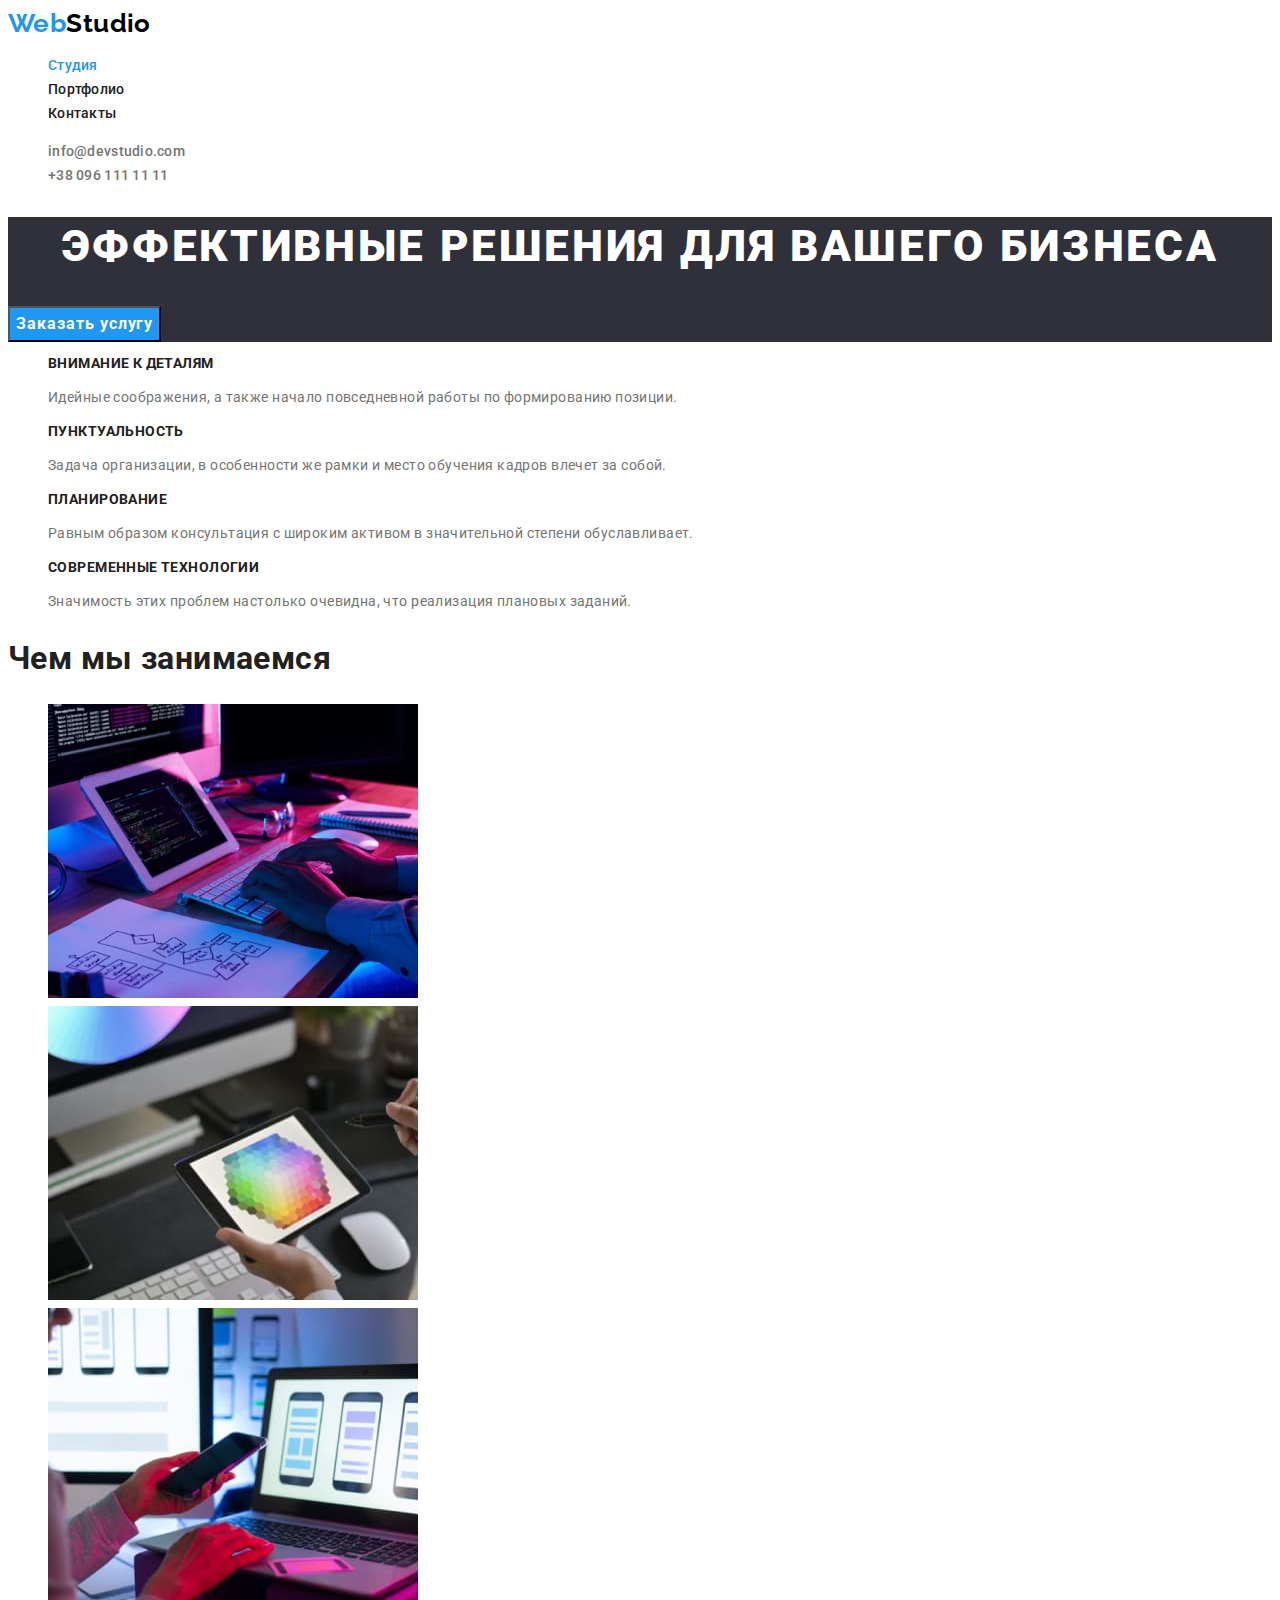
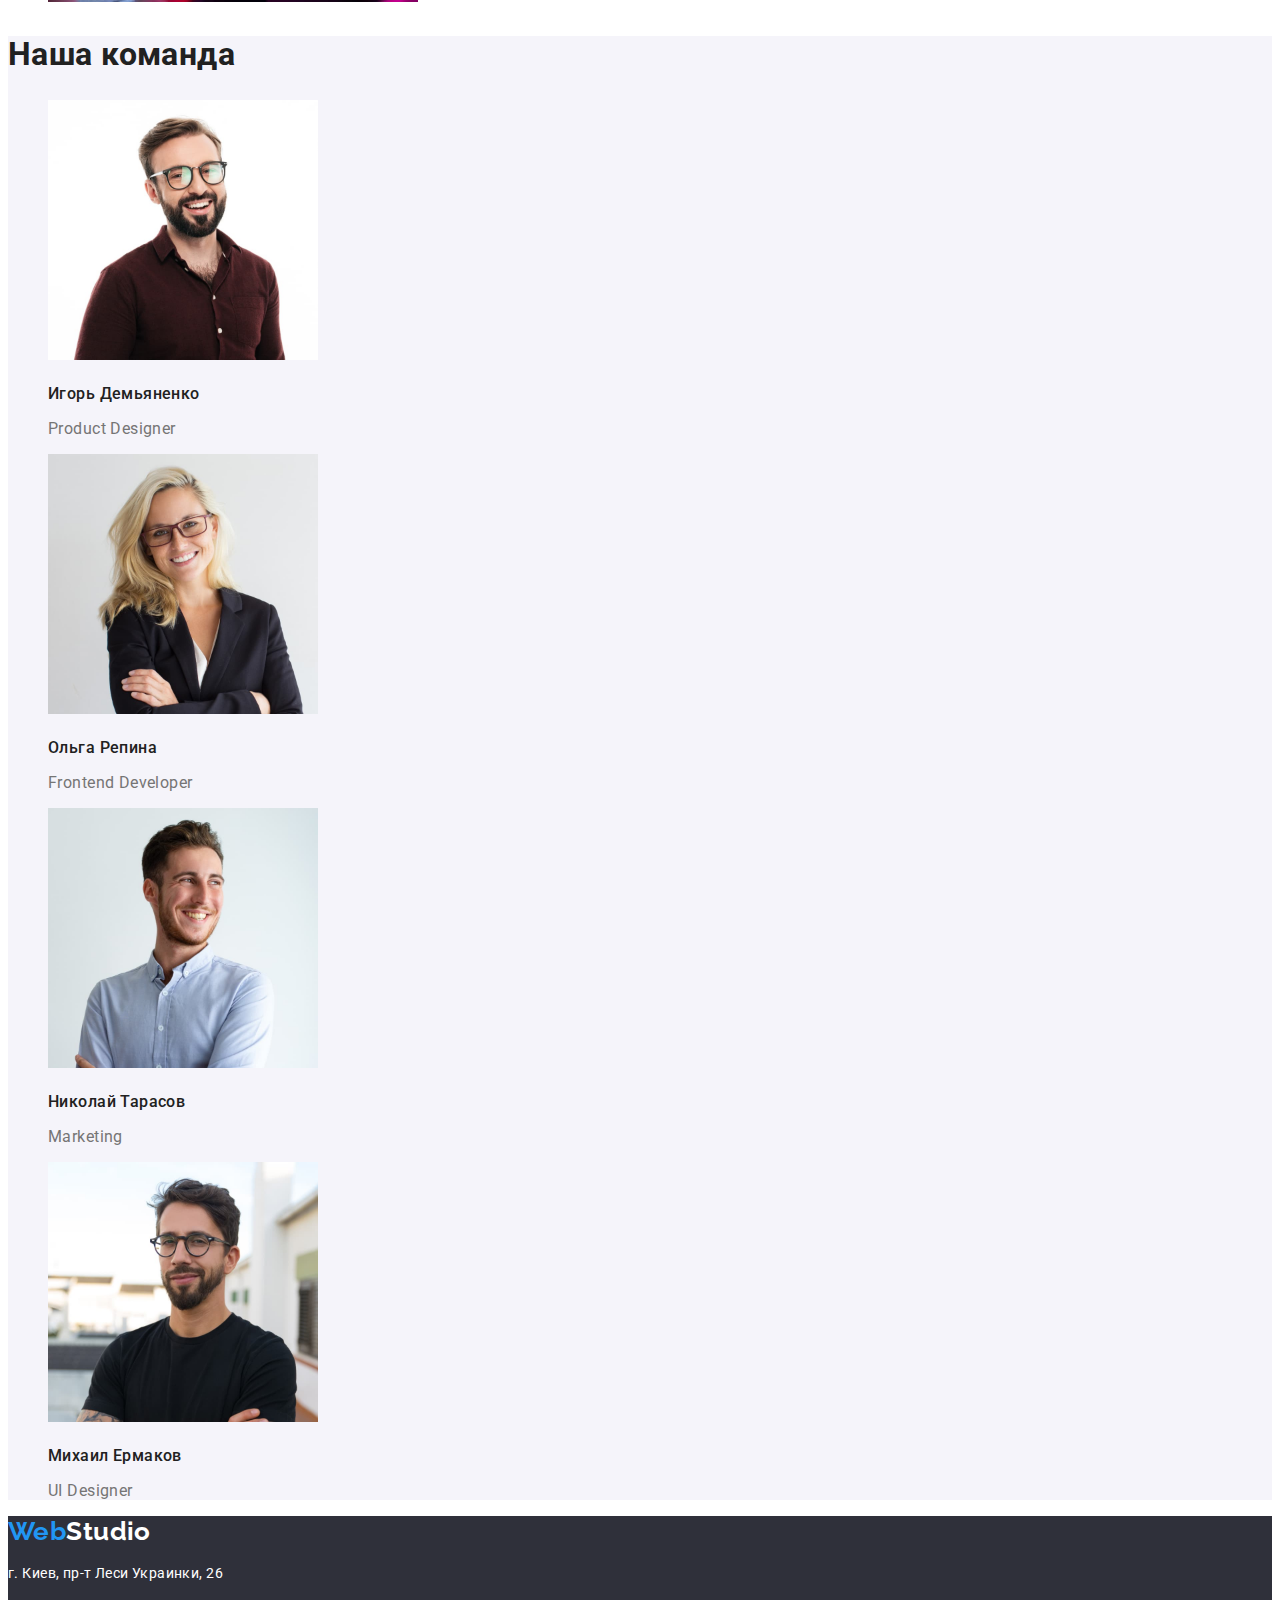
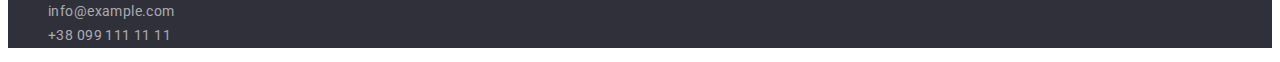
<file: index.html>
<!DOCTYPE html>
<html lang="ru">

<head>
   <meta charset="UTF-8">
   <meta http-equiv="X-UA-Compatible" content="IE=edge">
   <meta name="viewport" content="width=device-width, initial-scale=1.0">
   <link rel="preconnect" href="https://fonts.googleapis.com">
   <link rel="preconnect" href="https://fonts.gstatic.com" crossorigin>
   <link href="https://fonts.googleapis.com/css2?family=Raleway:wght@700&family=Roboto:wght@400;500;700;900&display=swap" rel="stylesheet">
   <link rel="stylesheet" href="./css/style.css">
   <title>Document</title>
</head>

<body>
<header>
  

     <nav>
      <a href="/" class="nav__logo"><span class="nav__logo_span">Web</span>Studio</a>

      <ul class="nav__list list">
         <li><a href="./index.html" class="nav__link-activ link">Студия</a></li>
         <li><a href="./portfolio.html" class="link">Портфолио</a></li>
         <li><a href="/" class="link">Контакты</a></li>
      </ul>
     </nav>
   
      <ul class="heder__contact list">
         <li> <a href="mailto:info@devstudio.com" class="contact__link link">info@devstudio.com</a> </li>
         <li><a href="tel:+380961111111" class="contact__link link">+38 096 111 11 11</a></li>
      </ul>

</header>


<main>
<!-- =====Герой===== -->
   <section class="hero">
      <h1 class="hero__title">Эффективные решения для вашего бизнеса</h1>
      <button type="button" class="hero__button">Заказать услугу</button>      
   </section>
<!-- =====Секція features=====-->
   <section class="features">
      <h2 class="visually-hidden">Features</h2>
      <ul class="features__list list">
         <li class="features__item">
      <h3 class="features__title title">Внимание к деталям</h3>
      <p class="features__about">Идейные соображения, а также начало повседневной работы по формированию позиции.</p>
         </li>
         <li class="features__item">
            <h3 class="features__title title">Пунктуальность</h3>
            <p class="features__about">Задача организации, в особенности же рамки и место обучения кадров влечет за собой.</p>
         </li>
         <li class="features__item">
            <h3 class="features__title title">Планирование</h3>
            <p class="features__about">Равным образом консультация с широким активом в значительной степени обуславливает.</p>
         </li>
         <li class="features__item">
            <h3 class="features__title title">Современные технологии</h3>
            <p class="features__about">Значимость этих проблем настолько очевидна, что реализация плановых заданий.</p>
         </li>
      </ul>
      </section>
<!-- =====Робота===== -->
           <section class="work">
               <h2 class="work__title title">Чем мы занимаемся</h2>
               <ul class="work__list list">
                  <li><img src="./img/box.jpg" alt="написання коду" width="370"></li>
                  <li><img src="./img/imgg.jpg" alt="робота" width="370"></li>
                  <li><img src="./img/images.jpg" alt="моніторинг" width="370"></li>
               </ul>
           </section>
<!-- =====Наша команда===== -->
           <section class="our-team">
              <h2 class="our-team__title title">Наша команда</h2>
           <ul class="our-team__list list"> 
              <li class="our-team__item">
                 <img src="./img/igor.jpg" alt="фото Ігор Дем'яненко" width="270">
                 <h3 class="our-team-name title">Игорь Демьяненко</h3>
                 <p class="our-team__about">Product Designer</p>
               </li>
              <li class="our-team__item">
                 <img src="./img/olga.jpg" alt="фото Ольга Репина" width="270">
                 <h3 class="our-team-name title">Ольга Репина</h3>
                 <p class="our-team__about">Frontend Developer</p>
               </li>
              <li class="our-team__item">
                 <img src="./img/nikolay.jpg" alt="фото Николай Тарасов" width="270">
                 <h3 class="our-team-name title">Николай Тарасов</h3>
                 <p class="our-team__about">Marketing</p>
               </li>
              <li class="our-team__item">
                 <img src="./img/mykchail.jpg" alt="фото Михаил Ермаков" width="270">
                 <h3 class="our-team-name title">Михаил Ермаков</h3>
                 <p class="our-team__about">UI Designer</p>
               </li>
            </ul>
              </section>
           
          </main>

<!-- =====Footer===== -->

<footer class="footer">
   <a href="/" class="nav__logo footer__logo"><span class="nav__logo_span">Web</span>Studio</a>
  <address class="address__footer">
       <p class="address__about">г. Киев, пр-т Леси Украинки, 26</p>
    <ul class="footer__list list">
       <li>
         <a href="mailto:info@example.com" class="footer__link link">info@example.com</a>
       </li>
       <li>
         <a href="tel:+380991111111" class="footer__link link">+38 099 111 11 11</a>
       </li>
   </ul>
   </address>
  </footer>
</body>

</html>
</file>
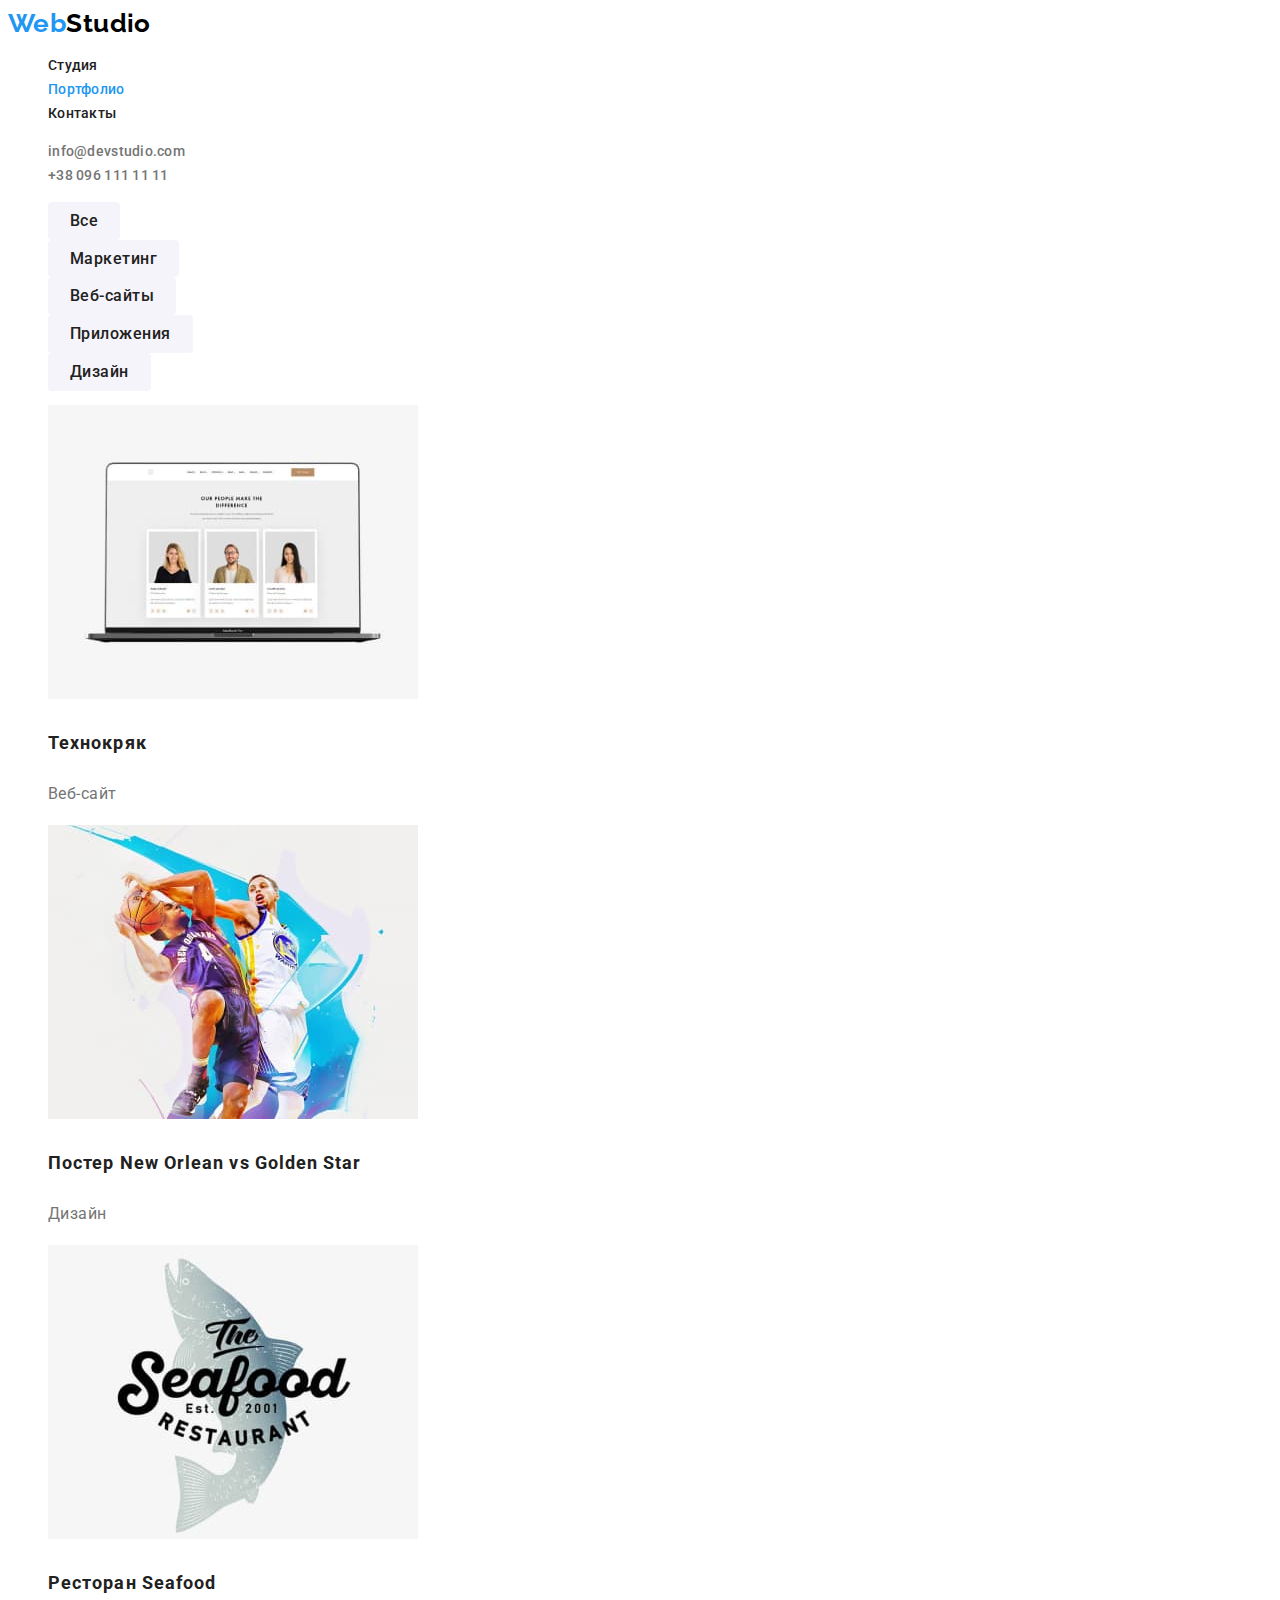
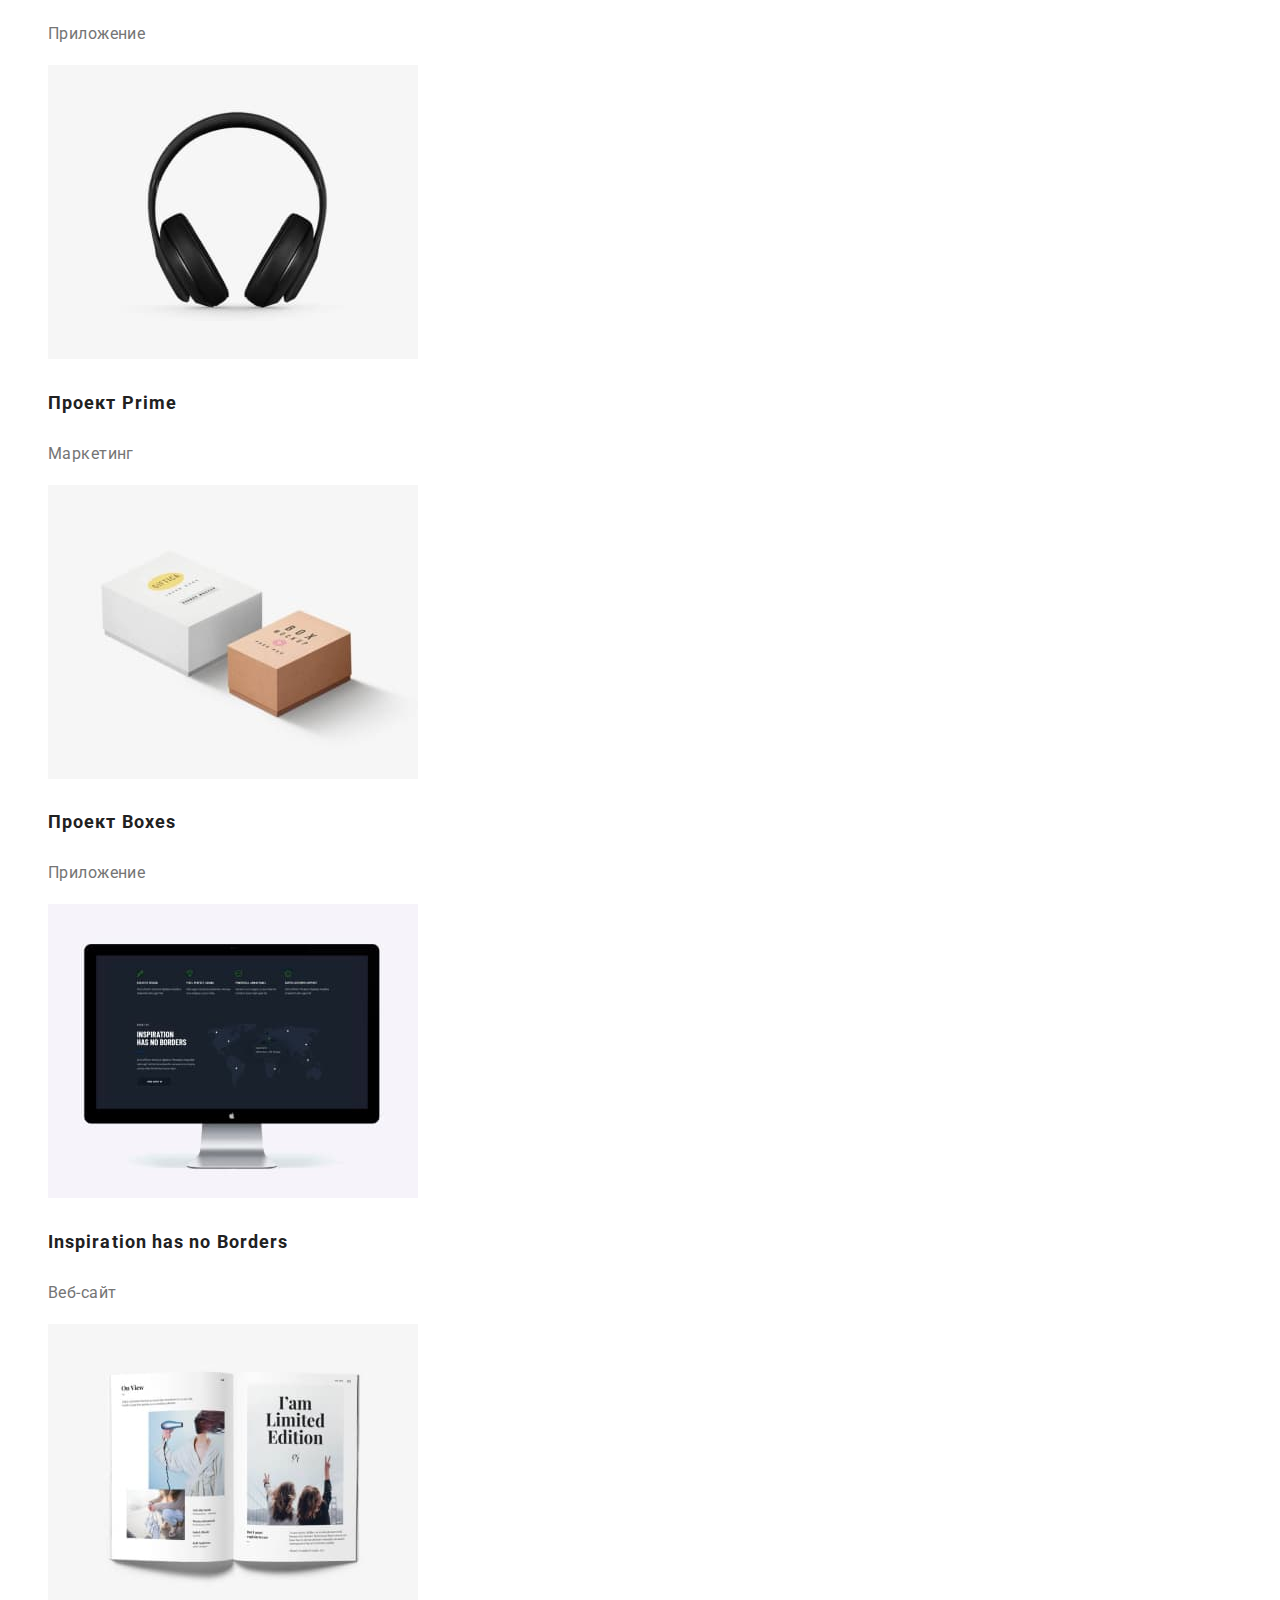
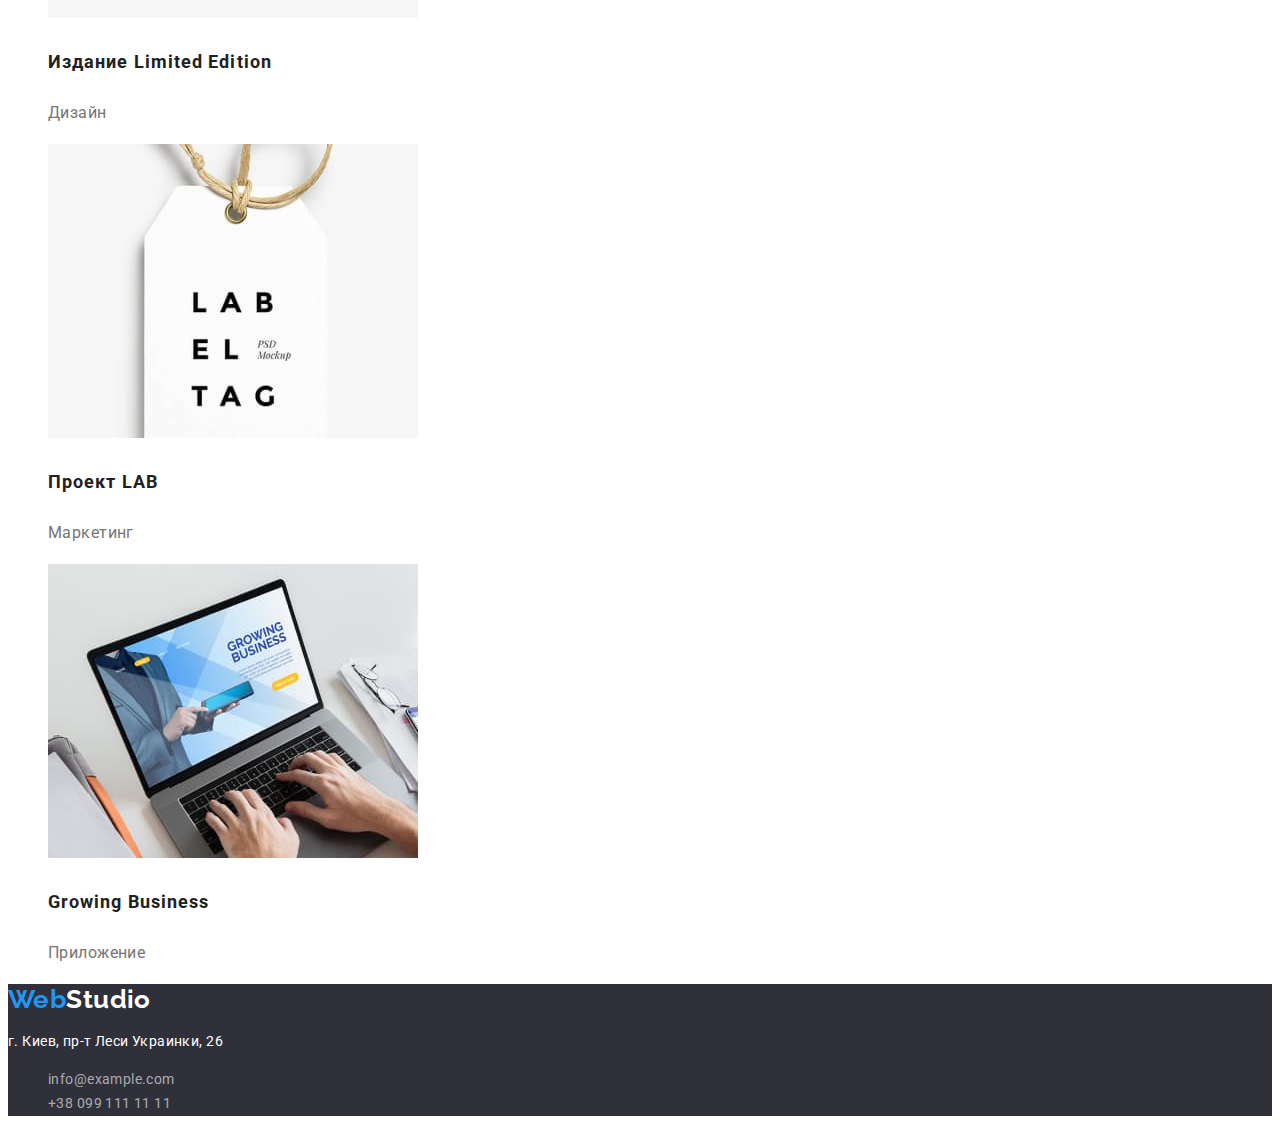
<file: portfolio.html>
<!DOCTYPE html>
<html lang="ru">

<head>
   <meta charset="UTF-8">
   <meta http-equiv="X-UA-Compatible" content="IE=edge">
   <meta name="viewport" content="width=device-width, initial-scale=1.0">
   <link rel="preconnect" href="https://fonts.googleapis.com">
   <link rel="preconnect" href="https://fonts.gstatic.com" crossorigin>
   <link href="https://fonts.googleapis.com/css2?family=Raleway:wght@700&family=Roboto:wght@400;500;700;900&display=swap" rel="stylesheet">
   <link rel="stylesheet" href="./css/style.css">
   <title>Document</title>
</head>

<body>
   <header>
  

      <nav>
       <a href="/" class="nav__logo"><span class="nav__logo_span">Web</span>Studio</a>
 
       <ul class="nav__list list">
          <li><a href="./index.html"class="link">Студия</a></li>
          <li><a href="./portfolio.html"class="nav__link-activ link">Портфолио</a></li>
          <li><a href="/"class="link">Контакты</a></li>
       </ul>
      </nav>
    
       <ul class="heder__contact list">
          <li> <a href="mailto:info@devstudio.com"class="contact__link link">info@devstudio.com</a> </li>
          <li><a href="tel:+380961111111"class="contact__link link">+38 096 111 11 11</a></li>
       </ul>
 
 </header>


 
         <main>
            <section class="portfolio">
               <h1 class="visually-hidden">Портфоліо</h1>
               <h2 class="visually-hidden">Навігація</h2>
               <ul class="portfolio__list list">
                  <li><button type="button"class="portfolio__button">Все</button></li>
                  <li><button type="button"class="portfolio__button">Маркетинг</button></li>
                  <li><button type="button"class="portfolio__button">Веб-сайты</button></li>
                  <li><button type="button"class="portfolio__button">Приложения</button></li>
                  <li><button type="button"class="portfolio__button">Дизайн</button></li>
               </ul>

               <ul class="gallery__list list">
                  <li class="gallery__item">
                     <img src="./img/technocrok.jpg" alt="370">
                     <h3 class="gallery__title title">Технокряк</h3>
                     <p class="gallery__about">Веб-сайт</p>
                  </li>
                  <li class="gallery__item">
                     <img src="./img/basketball.jpg" alt="" >
                     <h3 class="gallery__title title">Постер New Orlean vs Golden Star</h3>
                     <p class="gallery__about">Дизайн</p>
                  </li>
                  <li class="gallery__item">
                     <img src="./img/restaurant.jpg" alt="">
                     <h3 class="gallery__title title">Ресторан Seafood</h3>
                     <p class="gallery__about">Приложение</p>
                  </li>
                  <li class="gallery__item">
                     <img src="./img/headphone.jpg" alt="">
                     <h3 class="gallery__title title">Проект Prime</h3>
                     <p class="gallery__about">Маркетинг</p>
                  </li>
                  <li class="gallery__item">
                     <img src="./img/proectboxes.jpg" alt="">
                     <h3 class="gallery__title title">Проект Boxes</h3>
                     <p class="gallery__about">Приложение</p>
                  </li>
                  <li class="gallery__item">
                     <img src="./img/inspirationhasnoborder.jpg" alt="">
                     <h3 class="gallery__title title">Inspiration has no Borders</h3>
                    <p class="gallery__about">Веб-сайт</p> 
                  </li>
                  <li class="gallery__item">
                     <img src="./img/limitededition.jpg" alt="">
                     <h3 class="gallery__title title">Издание Limited Edition</h3>
                     <p class="gallery__about">Дизайн</p>
                  </li>
                  <li class="gallery__item">
                     <img src="./img/proectlab.jpg" alt="">
                     <h3 class="gallery__title title">Проект LAB</h3>
                     <p class="gallery__about">Маркетинг</p>
                  </li>
                  <li class="gallery__item">
                     <img src="./img/growingbusiness.jpg" alt="">
                     <h3 class="gallery__title title">Growing Business</h3>
                     <p class="gallery__about">Приложение</p>
                  </li>
               </ul> 
            </section>
            
          </main>
<!-- =====Footer===== -->
          <footer class="footer">
            <a href="/" class="nav__logo footer__logo"><span class="nav__logo_span">Web</span>Studio</a>
           <address class="address__footer">
                <p class="address__about">г. Киев, пр-т Леси Украинки, 26</p>
             <ul class="footer__list list">
                <li>
                  <a href="mailto:info@example.com"class="footer__link link">info@example.com</a>
                </li>
                <li>
                  <a href="tel:+380991111111"class="footer__link link">+38 099 111 11 11</a>
                </li>
            </ul>
            </address>
           </footer>
</body>

</html>
</file>
<file: css/style.css>
:root {
  --primary-tex-color: #757575;
  --title-tex-color: #212121;
  --accent-color: #2196f3;
  --white-text-color: #ffffff;
  --background-color: #2f303a;
}

body {
  color: var(--primary-tex-color);
  background-color: #ffffff;
  font-family: Roboto, sans-serif;
  font-style: normal;
  font-weight: normal;
  font-size: 14px;
  line-height: 1.71;
  letter-spacing: 0.03em;
}

/* =======код відключання======= */
.list {
  list-style: none;
}
.visually-hidden {
  position: absolute;
  width: 1px;
  height: 1px;
  margin: -1px;
  border: 0;
  padding: 0;

  white-space: nowrap;
  clip-path: inset(100%);
  clip: rect(0 0 0 0);
  overflow: hidden;
}
/* =======Логотип======= */

.nav__logo_span {
  font-family: Raleway, sans-serif;
  font-weight: bold;
  font-size: 26px;
  line-height: 1.19;
  color: var(--accent-color);
}
.nav__logo {
  font-family: Raleway, sans-serif;
  font-weight: bold;
  font-size: 26px;
  line-height: 1.19;
  color: #000000;
  text-decoration: none;
}
/* =======розмітка Хедера======= */
.link {
  color: var(--title-tex-color);
  font-weight: 500;
  font-size: 14px;
  line-height: 1.14;
  letter-spacing: 0.02em;
  text-decoration: none;
}

.link:hover,
.link:focus {
  color: var(--accent-color);
}
.nav__link-activ {
  color: var(--accent-color);
}
.contact__link {
  color: var(--primary-tex-color);
}
/* =======розмітка героя======= */

.hero {
  background-color: var(--background-color);
}
.hero__title {
  color: var(--white-text-color);
  font-weight: 900;
  font-size: 44px;
  line-height: 1.36;
  text-align: center;
  letter-spacing: 0.06em;
  text-transform: uppercase;
}
.hero__button {
  background-color: var(--accent-color);
  color: var(--white-text-color);
  font-family: Roboto, sans-serif;
  font-style: normal;
  font-weight: bold;
  font-size: 16px;
  line-height: 1.87;
  display: flex;
  align-items: center;
  text-align: center;
  letter-spacing: 0.06em;
}
.hero__button:hover,
.hero__button:focus {
  background-color: #188ce8;
}

/* =====Розмітка Features===== */

.title {
  color: var(--title-tex-color);
}
.features__title {
  font-weight: bold;
  font-size: 14px;
  line-height: 1.14;
  text-transform: uppercase;
}
/* =======Робота======= */
.work__title {
  font-weight: bold;
  font-size: 32px;
  line-height: 1.16;
}
/* =======Розмітка наша команда======== */
.our-team {
  background-color: #f5f4fa;
}
.our-team__title {
  font-weight: bold;
  font-size: 32px;
  line-height: 1.16;
}
.our-team-name {
  font-weight: 500;
  font-size: 16px;
  line-height: 1.19;
}
.our-team__about {
  font-size: 16px;
  line-height: 1.19;
}
/* =====Розмітка Футера===== */

.address__footer {
  font-style: normal;
}
.footer__link {
  color: rgba(255, 255, 255, 0.6);
  font-weight: normal;
  font-size: 14px;
  line-height: 1.71;
  letter-spacing: 0.03em;
}
.address__about {
  color: var(--white-text-color);
}
.footer {
  background-color: var(--background-color);
}
.footer__logo {
  color: var(--white-text-color);
}
/* =======кнопки портфоліо======= */
.portfolio__button {
  background-color: #f5f4fa;
  color: var(--title-tex-color);
  border-radius: 4px;
  border: none;
  cursor: pointer;
  padding: 6px 22px;

  font-family: Roboto;
  font-style: normal;
  font-weight: 500;
  font-size: 16px;
  line-height: 1.62;
  letter-spacing: 0.03em;
}
.portfolio__button:hover,
.portfolio__button:focus {
  background-color: var(--accent-color);
  color: var(--white-text-color);
}
.gallery__title {
  font-weight: bold;
  font-size: 18px;
  line-height: 2;
  letter-spacing: 0.06em;
}
.gallery__about {
  font-size: 16px;
  line-height: 1.87;
}
</file>
